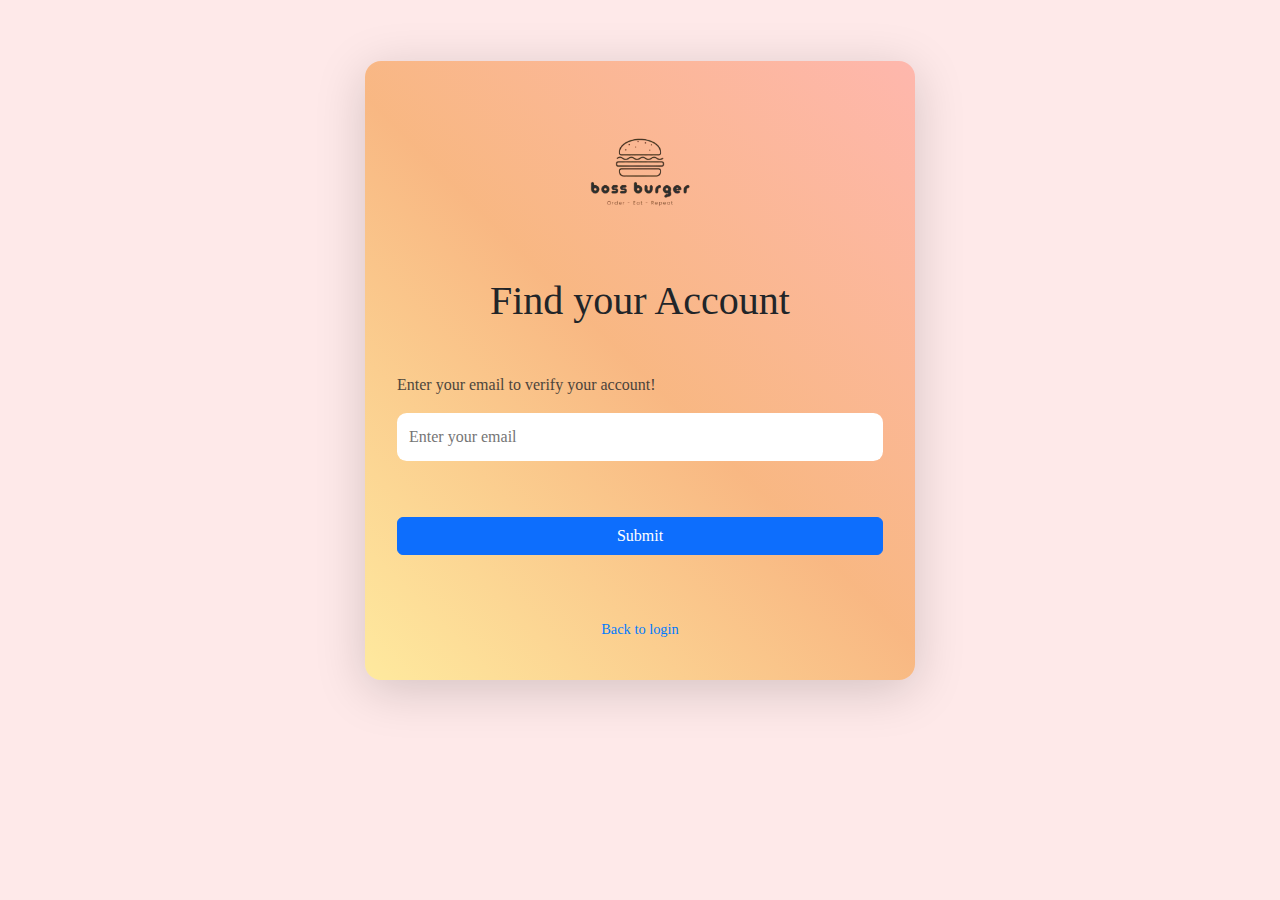
<file: forgot_password.html>
<!doctype html>
<html lang="en">
  <head>
    <meta charset="utf-8">
    <meta name="viewport" content="width=device-width, initial-scale=1">
    <title>Snappy Login</title>

    <link href="https://cdn.jsdelivr.net/npm/bootstrap@5.3.3/dist/css/bootstrap.min.css" rel="stylesheet" integrity="sha384-QWTKZyjpPEjISv5WaRU9OFeRpok6YctnYmDr5pNlyT2bRjXh0JMhjY6hW+ALEwIH" crossorigin="anonymous">
    <link rel="stylesheet" href="css/forgot_password.css">

  </head>
  <body>
    <main class="wrapper">
      
      <div class="container my-5">

        <div class="logo">
          <img src="resources/logo2.png" alt="Company Logo" class="img-fluid">
        </div>
         <h3 class="display-6">Find your Account</h3>
        <div class="form">
          <form action="#" method="post">
            <br>
            <label for="email">Enter your email to verify your account!</label>
            
            <input type="email" id="email" name="email" placeholder="Enter your email" ><br>

            <a href="http://127.0.0.1:5500/update_password.html" class="btn btn-primary mb-4" >Submit</a>

        
            <div class="links">
              <a href="http://127.0.0.1:5500/login.html#" class="">Back to login</a>
            </div>

            
          </form>
        </div>
      </div>
    </main>

    <script src="https://cdn.jsdelivr.net/npm/@popperjs/core@2.11.8/dist/umd/popper.min.js" integrity="sha384-I7E8VVD/ismYTF4hNIPjVp/Zjvgyol6VFvRkX/vR+Vc4jQkC+hVqc2pM8ODewa9r" crossorigin="anonymous"></script>
    <script src="https://cdn.jsdelivr.net/npm/bootstrap@5.3.3/dist/js/bootstrap.min.js" integrity="sha384-0pUGZvbkm6XF6gxjEnlmuGrJXVbNuzT9qBBavbLwCsOGabYfZo0T0to5eqruptLy" crossorigin="anonymous"></script>
    <script src="https://cdn.jsdelivr.net/npm/bootstrap@5.3.3/dist/js/bootstrap.bundle.min.js" integrity="sha384-YvpcrYf0tY3lHB60NNkmXc5s9fDVZLESaAA55NDzOxhy9GkcIdslK1eN7N6jIeHz" crossorigin="anonymous"></script>


  </body>
</html>
</file>
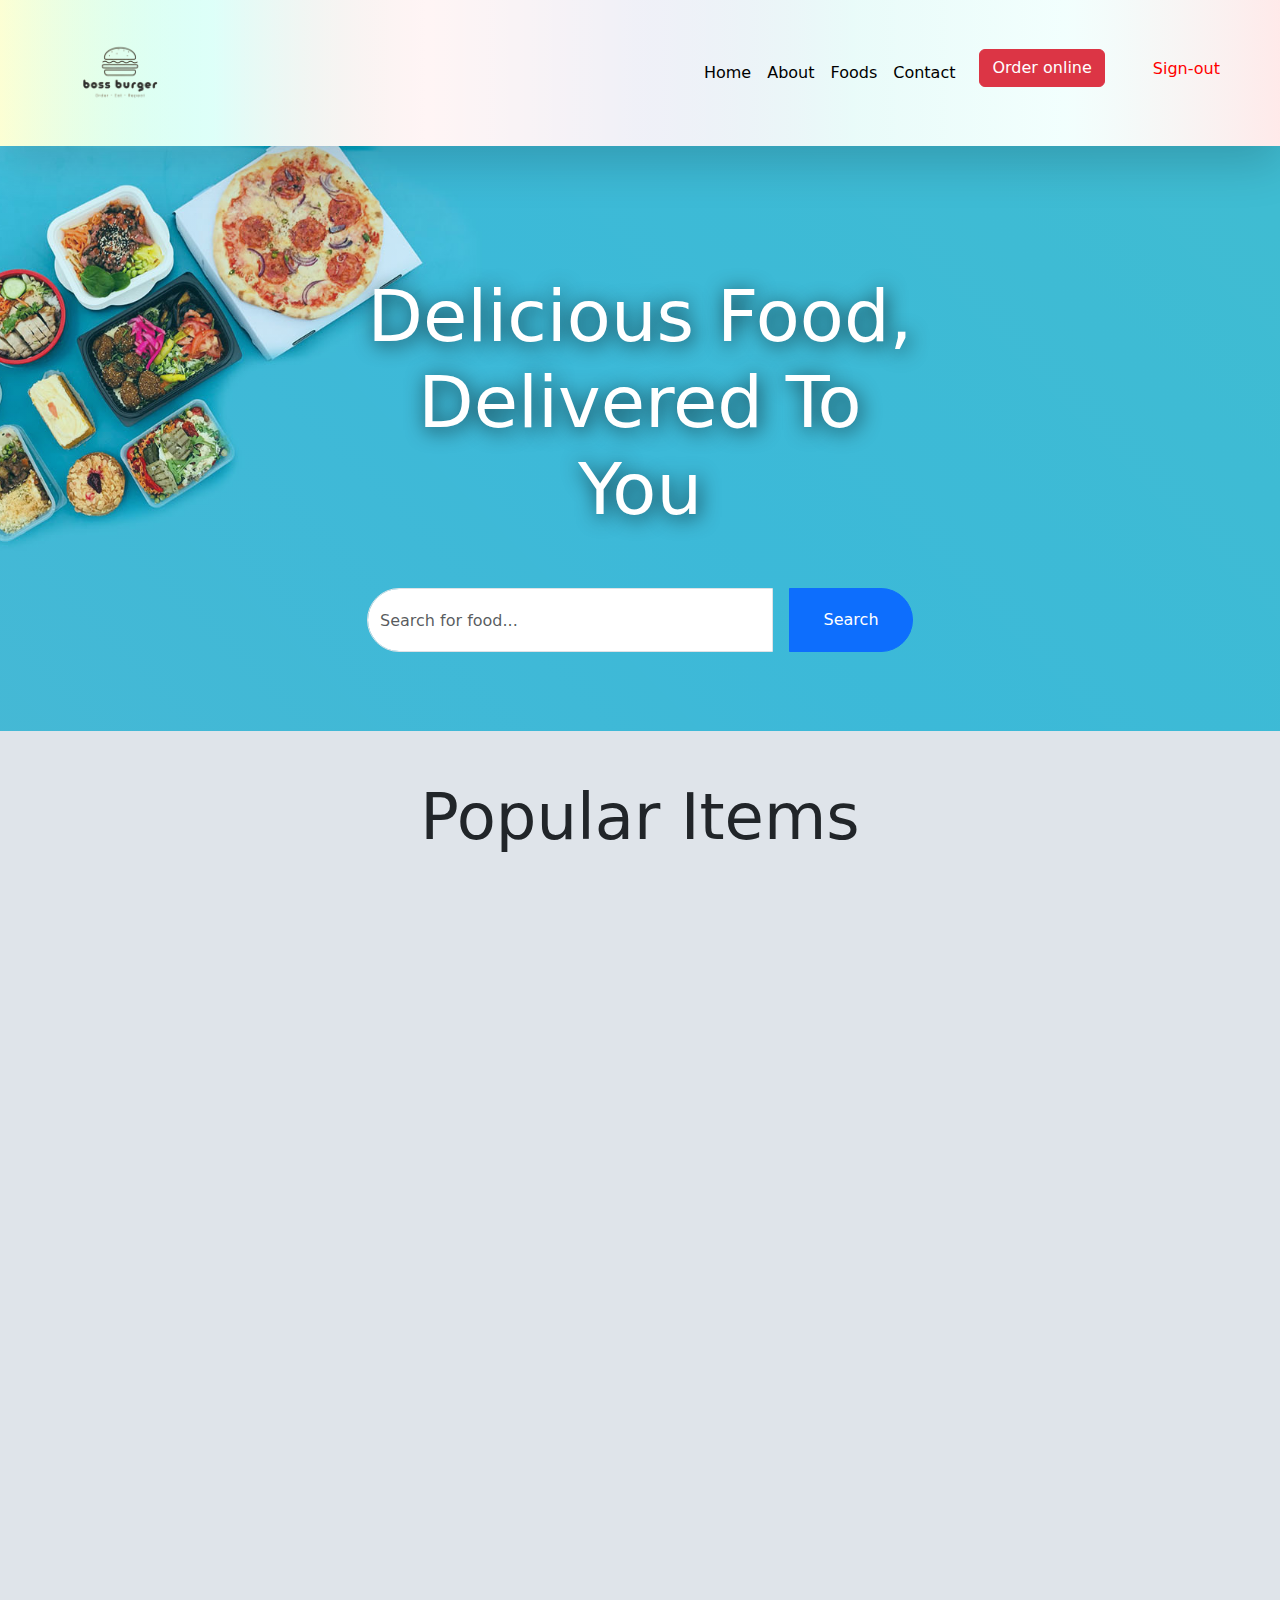
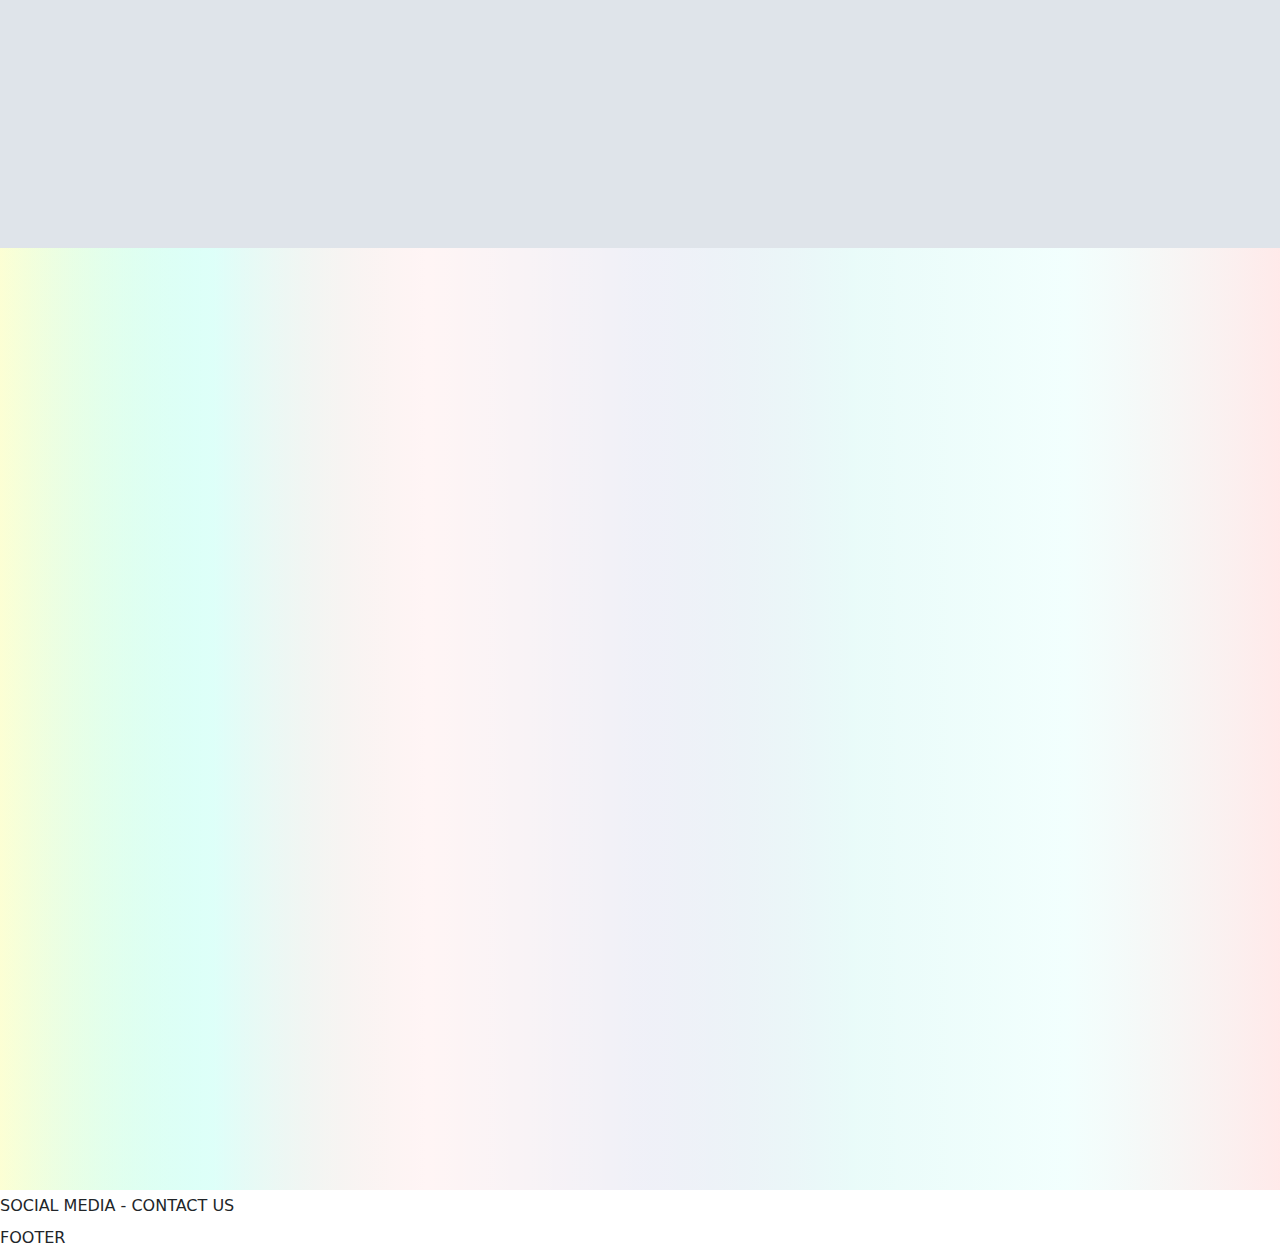
<file: home.html>
<!DOCTYPE html>
<html lang="en">
<head>
  <meta charset="UTF-8">
  <meta name="viewport" content="width=device-width, initial-scale=1.0">
  <title>Boss burger | Restaurant</title>
  <!-- Bootstrap CSS -->
  <link href="https://cdn.jsdelivr.net/npm/bootstrap@5.3.0/dist/css/bootstrap.min.css" rel="stylesheet">
  <!-- Font Awesome for better icons -->
  <link rel="stylesheet" href="https://cdnjs.cloudflare.com/ajax/libs/font-awesome/6.4.0/css/all.min.css">
  <!-- Custom CSS -->
  <link rel="stylesheet" href="css/home.css">
  <!-- Google Fonts -->
  <link href="https://fonts.googleapis.com/css2?family=Poppins:wght@300;400;500;600;700&display=swap" rel="stylesheet">

  <link href="https://unpkg.com/aos@2.3.1/dist/aos.css" rel="stylesheet">
</head>
<body>

  <div class="wrapper">
    
<!-- NAVBAR ------------------------------------------------ -->

<section class="navbar-section">
  
  <nav class="navbar navbar-expand-lg shadow-lg ">        

    <div class="container-fluid">

      <a class="navbar-brand mx-5" href="http://127.0.0.1:5500/home.html#"><img src="resources/logo2.png" alt="" width="120"></a>

      <button class="navbar-toggler" type="button" data-bs-toggle="collapse" data-bs-target="#navbarNav" aria-controls="navbarNav" aria-expanded="false" aria-label="Toggle navigation">
        <span class="navbar-toggler-icon"></span>
      </button>
      <div class="collapse navbar-collapse" id="navbarNav">

        <ul class="navbar-nav ms-auto">
          
          <li class="nav-item">
            <a class="nav-link active" aria-current="page" href="#">Home</a>
          </li>
          <li class="nav-item">
            <a class="nav-link active" href="#">About</a>
          </li>
          <li class="nav-item">
            <a class="nav-link active" href="#">Foods</a>
          </li>
          <li class="nav-item">
            <a class="nav-link active" >Contact</a>
          </li>
          <li class="nav-item ms-lg-3">
            <a class=" btn btn-danger" href="#order">Order online</a>
          </li>


          <li class="mx-5 my-1 sign-out" >  
            <a href="http://127.0.0.1:5500/login.html">Sign-out</a>
          </li>

        </ul>
      </div>
    </div>
  </nav>

</section>

<!--/ NAVBAR ------------------------------------------------ -->


<!-- FOOD SEARCH-HERO ------------------------------------------------ -->

<section class="food-search text-center py-5">
  
  <div class="container">

    <div class="row justify-content-center">       

      <div class="col-lg-6 ">

        <h1 class="display-2 mt-5 mb-5 text-white food-search-h1 py-2">Delicious Food, Delivered To You</h1>

        <form action="" class="d-flex gap-3 hero-form mb-2">         

          <input type="text" placeholder="Search for food..." class="form-control hero-input">

          <button class="btn btn-primary">
               <i></i>Search
          </button>

        </form>

      </div>

    </div>

  </div>

</section>

<!--/ FOOD SEARCH-HERO ------------------------------------------------ -->


<!-- FOOD-MENU ------------------------------------------------ -->

<section class="food-menu-section">

  <div class="container">

    <div class="row1 mb-4 row">   

        <div class="col-12">
          
          <h2 class="text-center display-3 pt-5" data-aos="fade-up" data-aos-duration="800">Popular Items</h2>

          <p class="text-center lead pt-1" data-aos="fade-up" data-aos-duration="1500">Handcrafted with fresh ingredients </p>

        </div>

    </div>

    <div class="row2 row">             
      
      <div class="col-lg-6">

        <section data-aos="fade-up" data-aos-duration="600">   
          
         <div class="food-menu-img">            

                 <img src="resources/menu-pizza.jpg" alt=""> 
            
         </div>

         <div class="food-menu-desc">           

          <br>
          <h4 class="text-center display-6">Margherita Pizza</h4>
          <p class="lead text-center" >$10.99</p>
          
          <p class="text-muted mx-5 lead text-center" >Classic Italian pizza with tomato sauce, fresh mozzarella, and basil leaves</p>

          <a href="" class="btn btn-danger fd-menu-btn" >Order now</a>
            
         </div>
           
        </section>

      </div>

      <div class="col-lg-6">

        <section data-aos="fade-up" data-aos-duration="600">   
          
          <div class="food-menu-img">            
 
                  <img src="resources/menu-pizza.jpg" alt=""> 
             
          </div>
 
          <div class="food-menu-desc">           
 
           <br>
           <h4 class="text-center display-6">Margherita Pizza</h4>
           <p class="lead text-center" >$10.99</p>
           
           <p class="text-muted mx-5 lead text-center" >Classic Italian pizza with tomato sauce, fresh mozzarella, and basil leaves</p>
 
           <a href="" class="btn btn-danger fd-menu-btn" >Order now</a>
             
          </div>
            
         </section>

      </div>

      <div class="col-lg-6">

        <section data-aos="fade-up" data-aos-duration="600">   
          
          <div class="food-menu-img">            
 
                  <img src="resources/menu-momo.jpg" alt=""> 
             
          </div>
 
          <div class="food-menu-desc">           
 
           <br>
           <h4 class="text-center display-6">Margherita Pizza</h4>
           <p class="lead text-center" >$10.99</p>
           
           <p class="text-muted mx-5 lead text-center" >Classic Italian pizza with tomato sauce, fresh mozzarella, and basil leaves</p>
 
           <a href="" class="btn btn-danger fd-menu-btn" >Order now</a>
             
          </div>
            
         </section>

      </div>

      <div class="col-lg-6">

        <section data-aos="fade-up" data-aos-duration="600">   
          
          <div class="food-menu-img">            
 
                  <img src="resources/menu-pizza.jpg" alt=""> 
             
          </div>
 
          <div class="food-menu-desc">           
 
           <br>
           <h4 class="text-center display-6">Margherita Pizza</h4>
           <p class="lead text-center" >$10.99</p>
           
           <p class="text-muted mx-5 lead text-center" >Classic Italian pizza with tomato sauce, fresh mozzarella, and basil leaves</p>
 
           <a href="" class="btn btn-danger fd-menu-btn" >Order now</a>
             
          </div>
            
         </section>

      </div>



    </div>

  </div>
</section>

<!--/ FOOD-MENU ------------------------------------------------ -->


<!-- CATEGORY ------------------------------------------------ -->

<section class="category-section my-0">
  <div class="container ">

        <div class="row  row1 py-2">                
            <div class="col-12 mt-5">                 
                <h2 class="text-center display-3" data-aos="fade-up" data-aos-duration="800">Explore categories</h2>
                

                <p class="text-center lead mb-5" data-aos="fade-up" data-aos-duration="1500">Discover our wide range of delicious options</p>
            </div>
        </div>

        <div class="row  row2 p-1 gy-5">           
            <div class="container text-center d-flex justify-content-center ">            

                  <div class="col-md-4 cat-1 mb-5 " data-aos="fade-right" data-aos-offset="500"
                  data-aos-duration="800" >             
                    <h4 class="display-6 ">Burger</h4>
                  </div>

                  <div class="col-md-4 cat-2 mb-5" data-aos="zoom-in" data-aos-offset="500"
                  data-aos-duration="800">       
                    <h4 class="display-6">Momos</h4>
                  </div>

                  <div class="col-md-4 cat-3 mb-5" data-aos="fade-left" data-aos-offset="500"
                  data-aos-duration="800">       
                    <h4 class="display-6">Pizza</h4>
                  </div>
        
         </div>
     </div>

  </div>
</section>

<!--/ CATEGORY ------------------------------------------------ -->


<!-- SOCIAL MEDIA - CONTACT US ------------------------------------------------ -->

<section>
  SOCIAL MEDIA - CONTACT US
</section>

<!--/ SOCIAL MEDIA - CONTACT US ------------------------------------------------ -->


<!-- FOOTER ------------------------------------------------ -->

<section>
  FOOTER
</section>

<!--/ FOOTER8 ------------------------------------------------ -->


  </div>

  <!-- Bootstrap JS Bundle with Popper -->
  <script src="https://cdn.jsdelivr.net/npm/bootstrap@5.3.0/dist/js/bootstrap.bundle.min.js"></script>
  <script src="https://unpkg.com/aos@2.3.1/dist/aos.js"></script>

  <script>
    AOS.init();
  </script>
</body>
</html>
</file>
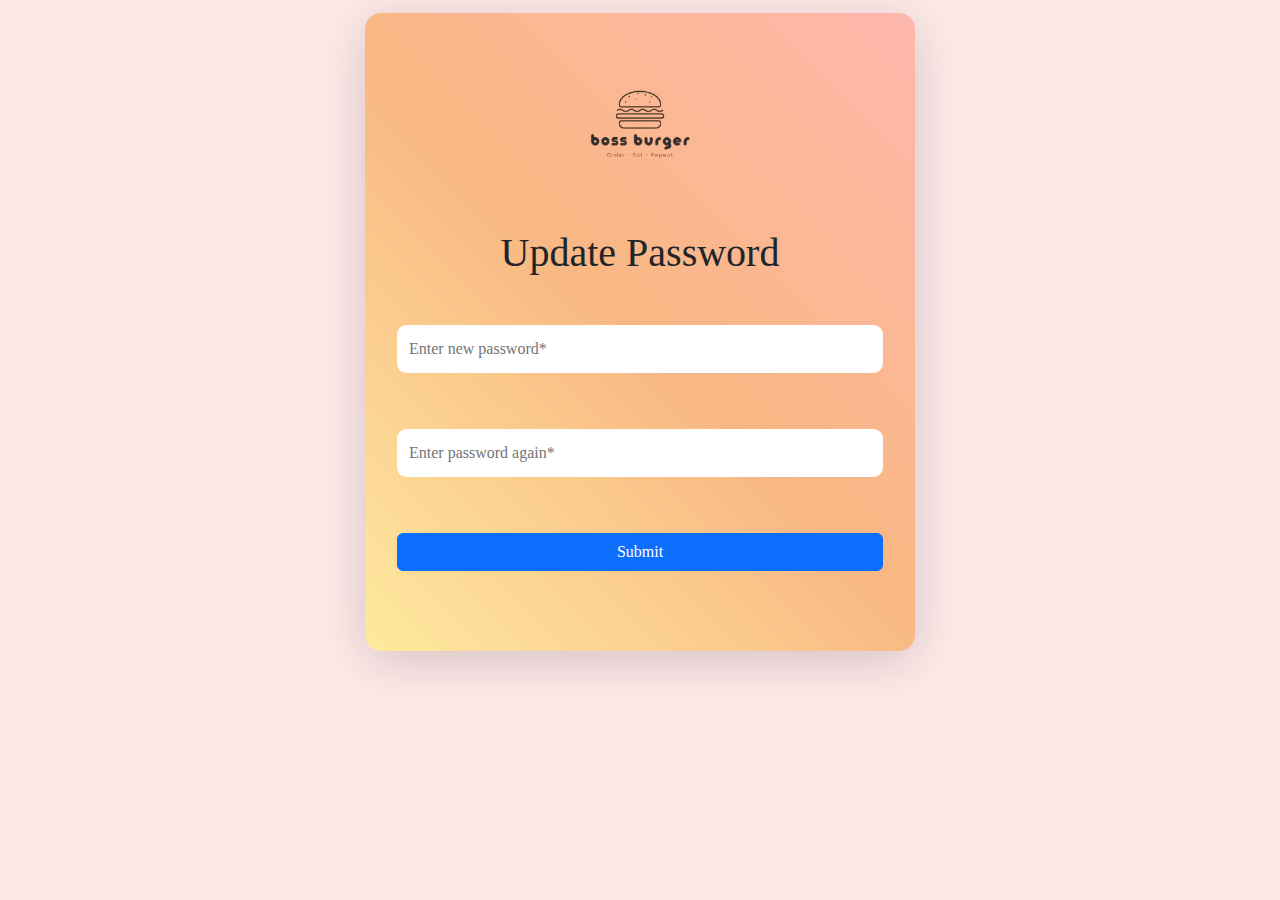
<file: update_password.html>
<!doctype html>
<html lang="en">
  <head>
    <meta charset="utf-8">
    <meta name="viewport" content="width=device-width, initial-scale=1">
    <title>Snappy Login</title>

    <link href="https://cdn.jsdelivr.net/npm/bootstrap@5.3.3/dist/css/bootstrap.min.css" rel="stylesheet" integrity="sha384-QWTKZyjpPEjISv5WaRU9OFeRpok6YctnYmDr5pNlyT2bRjXh0JMhjY6hW+ALEwIH" crossorigin="anonymous">
    <link rel="stylesheet" href="css/login.css">

  </head>
  <body>
    <main class="wrapper">
      
      <div class="container">
        <div class="logo">
          <img src="resources/logo2.png" alt="Company Logo" class="img-fluid">
        </div>
         <h3 class="display-6">Update Password</h3>
        <div class="form">

          <form action="#" method="post">

            <br>
            
            <input type="password" id="new_password" name="new_password" placeholder="Enter new password*" >
            <br>
            <input type="password" id="password" name="password" placeholder="Enter password again*" >
            <br>
            
            <a href="http://127.0.0.1:5500/login.html#" class="btn btn-primary mb-5">Submit</a>
           

         

            
          </form>
        </div>
      </div>
    </main>

    <script src="https://cdn.jsdelivr.net/npm/@popperjs/core@2.11.8/dist/umd/popper.min.js" integrity="sha384-I7E8VVD/ismYTF4hNIPjVp/Zjvgyol6VFvRkX/vR+Vc4jQkC+hVqc2pM8ODewa9r" crossorigin="anonymous"></script>
    <script src="https://cdn.jsdelivr.net/npm/bootstrap@5.3.3/dist/js/bootstrap.min.js" integrity="sha384-0pUGZvbkm6XF6gxjEnlmuGrJXVbNuzT9qBBavbLwCsOGabYfZo0T0to5eqruptLy" crossorigin="anonymous"></script>
    <script src="https://cdn.jsdelivr.net/npm/bootstrap@5.3.3/dist/js/bootstrap.bundle.min.js" integrity="sha384-YvpcrYf0tY3lHB60NNkmXc5s9fDVZLESaAA55NDzOxhy9GkcIdslK1eN7N6jIeHz" crossorigin="anonymous"></script>


  </body>
</html>
</file>
<file: css/forgot_password.css>
/* General Styles */
* {
  margin: 0;
  padding: 0;
  box-sizing: border-box;
  font-family: Cambria, Cochin, Georgia, Times, 'Times New Roman', serif;
  line-height: 1.5;
}

body {
  height: 100%;

  padding: 1%;
  background-color: #f0060617;
  /* background: linear-gradient(45deg,rgba(255, 234, 0, 0.477),#f19d027a,#ff634869); */
  background-repeat: no-repeat;
  background-position: center;
  background-size: cover;
}

.wrapper {
  display: flex;
  justify-content: center;
  align-items: center;
}

.container {
  background: linear-gradient(45deg,rgba(255, 234, 0, 0.32),#f1790271,#ff63485f);
  background-repeat: no-repeat;
  background-position: center;
  background-size: cover;


  padding: 2rem;
  border-radius: 1rem;
  box-shadow: 0 10px 50px rgba(5, 5, 5, 0.17);
  width: 100%;
  max-width: 550px;
  max-height: 850px;
  text-align: center;

  /* overflow-y: scroll; */

}

/* Logo */
.logo {
  margin-bottom: 1.5rem;
}

.logo img {
  height: 10rem;
  width: auto;
}

/* Form */
.form {
  width: 100%;

}

.form form {
  display: flex;
  flex-direction: column;
  gap: 1rem;
}

.form label {
  font-weight: 400;
  text-align: left;
  opacity: 0.8;
}

.form input {
  width: 100%;
  padding: 0.75rem;
  border: none;
  border-radius: 0.6rem;
  font-size: 1rem;
  background-color:#ffffff;
}

.form input[type="submit"]:hover {
  background-color: #0056b3;
}

/* Links */
.links {
  text-align: center;
  margin-top: 1rem;
}

.links a {
  color: #007bff;
  text-decoration: none;
  font-size: 0.9rem;
  display: block;
  margin: 0.5rem 0;
}

.links a:hover {
  text-decoration: underline;
}
</file>
<file: css/home.css>
/* General Styles */
* {
  margin: 0;
  padding: 0;
  box-sizing: border-box;
  /* font-family: Cambria, Cochin, Georgia, Times, 'Times New Roman', serif; */
  line-height: 2.0;


}

body {
  height: 100%;
  background-repeat: no-repeat;
  background-position: center;
  background-size: cover;

}

.wrapper{
  background: linear-gradient(90deg,rgba(238, 255, 5, 0.213),#01ffee5e,#ff02025b,rgba(5, 18, 136, 0.486)
  ,rgba(7, 255, 234, 0.419),rgba(1, 255, 221, 0.438),rgba(255, 0, 0, 0.462));
  
}

a{
  text-decoration: none;
  color: red;
}


/* Links */
.links {
  text-align: center;
  margin-top: 1rem;
}

.links a {
  color: #007bff;
  text-decoration: none;
  font-size: 0.9rem;
  display: block;
  margin: 0.5rem 0;
}

.links a:hover {
  text-decoration: underline;
}

/* css for sections */

section{
  background-color: rgb(255, 255, 255);
  

}

/* css for navbar */

.navbar-section{
  height: fit-content;
  z-index: 1000;
  
}

.navbar-section{
  background: linear-gradient(90deg,rgba(255, 253, 253, 0.198),#fbfff9ab,#ffffffe3,rgba(255, 255, 255, 0.876)
  ,rgba(255, 250, 250, 0.793),rgba(252, 255, 255, 0.908),rgba(255, 249, 249, 0.864));
}



.navbar-light .navbar-nav .nav-link {
  font-weight: 600;
  position: relative;
  padding: 0.5rem 1rem;
}

.navbar-light .navbar-nav .nav-link::after {
  content: "";
  position: absolute;
  width: 0;
  height: 2px;
  bottom: 5px;
  left: 0;
  background-color: red;
  transition: width 0.3s ease;
  right: 0;
  margin: 0 auto;
}

.navbar-light .navbar-nav .nav-link:hover::after {
  width: 50%;
}

.navbar-nav li{
  gap: 5%;
}

/* css for food-search ---------------------------------------------------------------------------------*/

.food-search{
  background:  linear-gradient(45deg,rgba(47, 227, 255, 0.095),rgba(0, 213, 255, 0.157),rgba(0, 255, 213, 0.109)),url(../resources/bg.jpg);
  height: 65vh;
  display: flex;
  justify-content: center;
  align-items: center;

  background-position: center;
  background-repeat:  no-repeat;
  background-size: cover;

  width: 100%;
  
}

.food-search-h1{
  text-shadow: 2px 3px 20px rgba(0, 0, 0, 0.772);
  font-weight: 500;
  text-align: center;
}

.hero-form input[type=text]{
  /* border: 1px solid black; */
  border-radius: 2rem 0 0 2rem;
  height: 4rem;
  
}

.hero-form button{
  border-radius: 0 2rem 2rem 0;
  width: 10rem;
  

}



@media(max-width:992px){

  .food-search-h1{
    font-size: 2.8rem;
    text-align: left;
    padding: 1%;
  }

  .food-search{
    background-position: left;
  }

.nav-item a{
  margin-bottom: 2%;
}

  .navbar-light .navbar-nav .nav-link::after {
    display: none;
   
  }

  .food-search{
    height: 80vh;
  }
  .hero-form{
   justify-content: center;

  }

  .hero-form input{
    width: 60%

  }



 .navbar-nav .nav-item .btn{
  margin-bottom:  2%;
  margin-top: 2%;
 }

 .sign-out{
 position: relative;
 right: 5%
 }


}
/* css mediaquery ends*/


/* css for category section---------------------------------------------------------- */



.category-section{
  

  background: linear-gradient(90deg,rgba(255, 253, 253, 0.198),#fbfff9ab,#ffffffe3,rgba(255, 255, 255, 0.876)
  ,rgba(255, 250, 250, 0.793),rgba(252, 255, 255, 0.908),rgba(255, 249, 249, 0.864));

}


.row2 .container{
  /* border: 1px solid black; */
  padding: 2%;
  
}

.row2 .container .col-md-4{ 
  /* border: 1px solid black; */
  margin: 2%;
  height:  70vh;
  border-radius: 4rem;

}

.row2 .container .col-md-4:hover {
      
        transform:scale3d(1.05, 1.05, 1.02);;
        transition: 0.6s;
        
}





.cat-1{
  background: linear-gradient(45deg,rgba(47, 227, 255, 0.095),rgba(0, 213, 255, 0.157),rgba(0, 255, 213, 0.109)),url(../resources/burger.jpg);
  background-position: center;
  background-repeat: no-repeat;
  background-size: cover;
}

.cat-2{
  background:linear-gradient(45deg,rgba(47, 227, 255, 0.095),rgba(0, 213, 255, 0.157),rgba(0, 255, 213, 0.109)) ,url(../resources/momo.jpg);
  background-position: center;
  background-repeat: no-repeat;
  background-size: cover;
}

.cat-3{
  background: linear-gradient(45deg,rgba(47, 227, 255, 0.095),rgba(0, 213, 255, 0.157),rgba(0, 255, 213, 0.109)),url(../resources/pizza.jpg);
  background-position: center;
  background-repeat: no-repeat;
  background-size: cover;
}

@media(max-width:992px){

 body{
 overflow-x: hidden;
 }

  .row2 .container  { 
    display: flex;
    flex-direction: column;
    /* background-color: blue; */
    width: 100vw;
  }
}

.row2 .container .col-md-4 h4{
  position: relative;
  top: 70%;
  color: white;
  font-weight: bold;
  text-shadow: 10px 10px 10px black;

}


/* css for food menu */

.food-menu-section{
  background-color: #dfe4ea;
  height:fit-content;
}

.food-menu-section .row2{ 
  padding:1% 0;
  height: 100vh
}

.food-menu-section .row2 .col-lg-6{
 
  padding: 1%;

}

.food-menu-section .row2 .col-lg-6  section{ 
  /* background-color: blueviolet; */
  height: 100%;
  /* border: 1px solid black; */

  border-radius: 4rem;

  display: flex;

}

.food-menu-section .row2 .col-lg-6  section div{
  /* border: 2px solid black; */
  
}

.food-menu-img{
  flex: 1;
}

.food-menu-desc{
  flex: 2;
}

.food-menu-img img{ 
  height: 100% ;
  width: 100%;

  border-radius: 4rem 0 0 4rem

}

  .fd-menu-btn{
  position: relative;
  left: 40%;
}


/* css for food menu end */
</file>
<file: css/login.css>
/* General Styles */
* {
  margin: 0;
  padding: 0;
  box-sizing: border-box;
  font-family: Cambria, Cochin, Georgia, Times, 'Times New Roman', serif;
  line-height: 1.5;
}

body {
  height: 100%;

  padding: 1%;
  background-color: #f0060617;
  /* background: linear-gradient(45deg,rgba(255, 234, 0, 0.477),#f19d027a,#ff634869); */
  background-repeat: no-repeat;
  background-position: center;
  background-size: cover;
}

.wrapper {
  display: flex;
  justify-content: center;
  align-items: center;
}

.container {
  background: linear-gradient(45deg,rgba(255, 234, 0, 0.32),#f1790271,#ff63485f);
  background-repeat: no-repeat;
  background-position: center;
  background-size: cover;


  padding: 2rem;
  border-radius: 1rem;
  box-shadow: 0 10px 50px rgba(5, 5, 5, 0.17);
  width: 100%;
  max-width: 550px;
  max-height: 850px;
  text-align: center;

  /* overflow-y: scroll; */

}

/* Logo */
.logo {
  margin-bottom: 1.5rem;
}

.logo img {
  height: 10rem;
  width: auto;
}

/* Form */
.form {
  width: 100%;

}

.form form {
  display: flex;
  flex-direction: column;
  gap: 1rem;
}

.form label {
  font-weight: 400;
  text-align: left;
  opacity: 0.8;
}

.form input[type="email"],
.form input[type="password"] {
  width: 100%;
  padding: 0.75rem;
  border: none;
  border-radius: 0.6rem;
  font-size: 1rem;
  background-color:#ffffff;
}

.form input[type="submit"] {
  width: 100%;
  padding: 0.75rem;
  border: none;
  border-radius: 0.5rem;
  background-color: #007bff;
  color: white;
  font-size: 1rem;
  cursor: pointer;
  transition: background-color 0.3s ease;
}

.form input[type="submit"]:hover {
  background-color: #0056b3;
}

/* Links */
.links {
  text-align: center;
  margin-top: 1rem;
}

.links a {
  color: #007bff;
  text-decoration: none;
  font-size: 0.9rem;
  display: block;
  margin: 0.5rem 0;
}

.links a:hover {
  text-decoration: underline;
}

.google-btn{
  width: 50%;
  position: relative;
  left: 25%;
}
</file>
